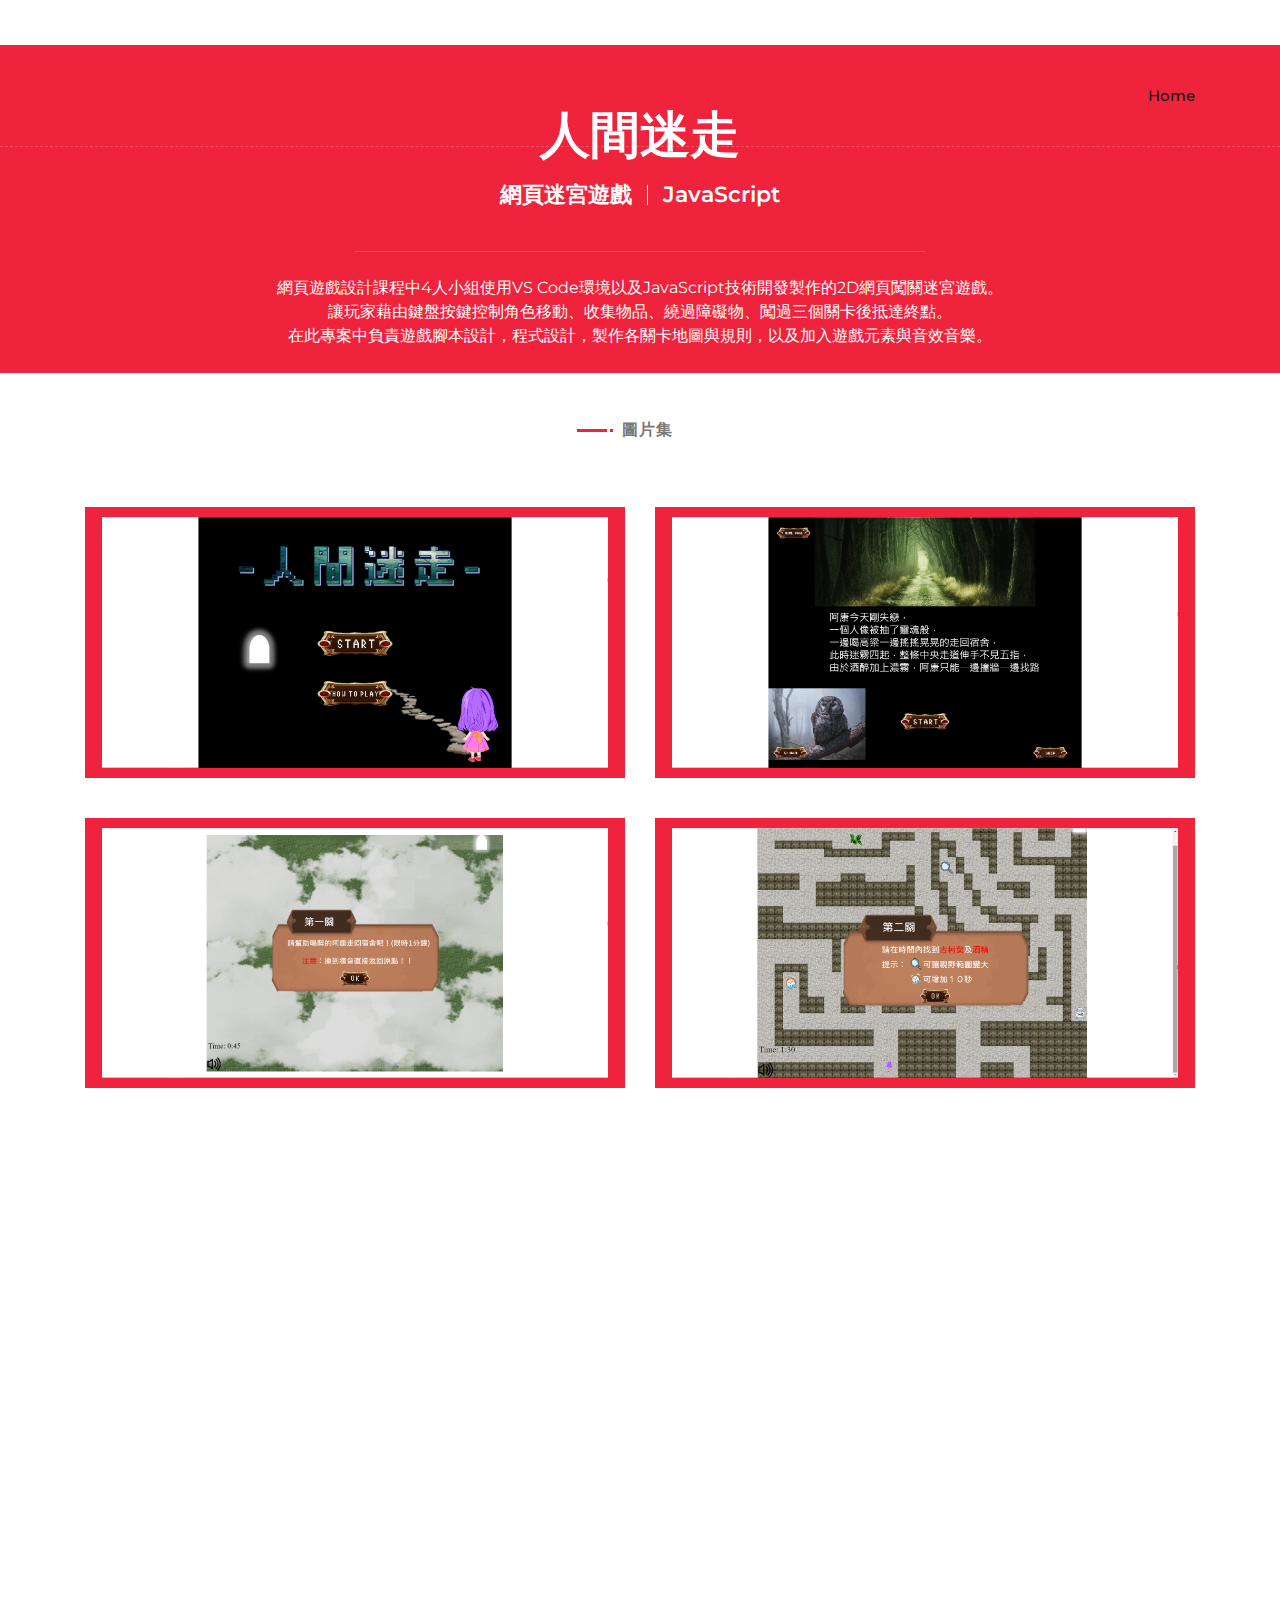
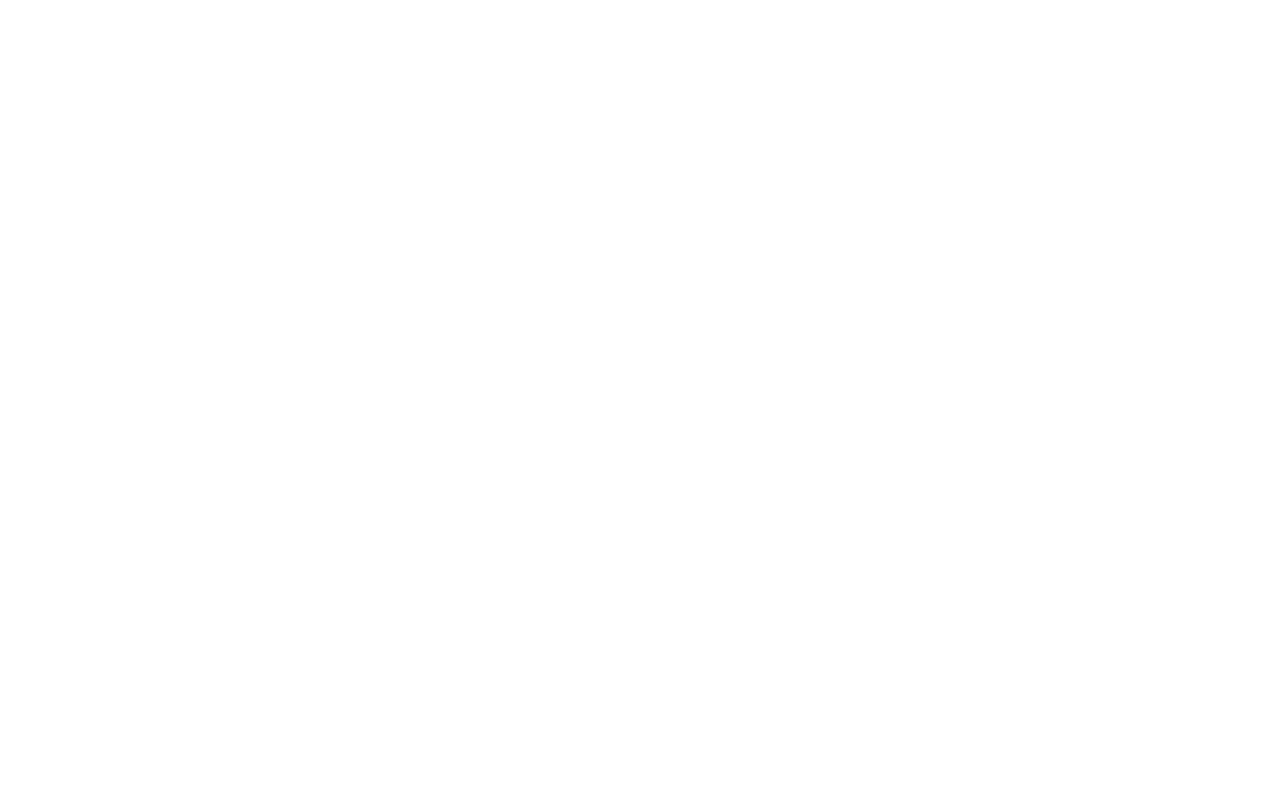
<file: gameIntro.html>
<!DOCTYPE html>
<html lang="en">
    <head>
        <meta charset="utf-8">
        <title>KevinChengWebsite</title>
        <meta content="width=device-width, initial-scale=1.0" name="viewport">
        <meta content="Free Website Template" name="keywords">
        <meta content="Free Website Template" name="description">

        <!-- Favicon -->
        <link href="img/favicon.ico" rel="icon">

        <!-- Google Font -->
        <link href="https://fonts.googleapis.com/css2?family=Montserrat:wght@300;400;500;600;700&display=swap" rel="stylesheet">

        <!-- CSS Libraries -->
        <link href="https://stackpath.bootstrapcdn.com/bootstrap/4.4.1/css/bootstrap.min.css" rel="stylesheet">
        <link href="https://cdnjs.cloudflare.com/ajax/libs/font-awesome/5.10.0/css/all.min.css" rel="stylesheet">
        <link href="lib/animate/animate.min.css" rel="stylesheet">
        <link href="lib/owlcarousel/assets/owl.carousel.min.css" rel="stylesheet">
        <link href="lib/lightbox/css/lightbox.min.css" rel="stylesheet">

        <!-- Template Stylesheet -->
        <link href="css/style.css" rel="stylesheet">
    </head>

    <body data-spy="scroll" data-target=".navbar" data-offset="51">

        <div class="navbar navbar-expand-lg bg-light navbar-light">
            <div class="container-fluid">
                <!-- <a href="index.html" class="navbar-brand">DevFolio</a> -->
                <button type="button" class="navbar-toggler" data-toggle="collapse" data-target="#navbarCollapse">
                    <span class="navbar-toggler-icon"></span>
                </button>

                <div class="collapse navbar-collapse justify-content-between" id="navbarCollapse">
                    <div class="navbar-nav ml-auto">
                        <a href="index.html" class="nav-item nav-link active">Home</a>
                    </div>
                </div>
            </div>
        </div>

        <!-- -------------------------------------------------------------------------------------- -->
        <div class="footer wow fadeIn" data-wow-delay="0.3s">
            <div class="container-fluid">
                <div class="container">
                    <div class="footer-info">
                        <h2>人間迷走</h2>
                        <div class="footer-menu">
                            <p>網頁迷宮遊戲</p>
                            <p>JavaScript</p>
                        </div>
                        
                    </div>
                </div>
                <div class="container copyright">
                    <p>網頁遊戲設計課程中4人小組使用VS Code環境以及JavaScript技術開發製作的2D網頁闖關迷宮遊戲。<br>
                        讓玩家藉由鍵盤按鍵控制角色移動、收集物品、繞過障礙物、闖過三個關卡後抵達終點。<br>
                        在此專案中負責遊戲腳本設計，程式設計，製作各關卡地圖與規則，以及加入遊戲元素與音效音樂。</p>
                </div>
            </div>
        </div>

        <div class="blog" id="blog">
            <div class="container">
                <div class="section-header text-center wow zoomIn" data-wow-delay="0.1s">
                    <p>圖片集</p>
                    <!-- <h2>圖片集</h2> -->
                </div>
                <div class="row">
                    <div class="col-lg-6">
                        <div class="blog-item wow fadeInUp" data-wow-delay="0.1s">
                            <div class="blog-img">
                                <!-- <img src="img/maze.png" alt="Blog"> -->
                                <a class="btn" href="img/mazeimg (12).png" data-lightbox="portfolio"><img src="img/mazeimg (12).png" alt="maze"></a> 
                            </div>
                        </div>
                    </div>
                    <div class="col-lg-6">
                        <div class="blog-item wow fadeInUp" data-wow-delay="0.3s">
                            <div class="blog-img">
                                <!-- <img src="img/game (3).png" alt="Blog"> -->
                                <a class="btn" href="img/mazeimg (4).png" data-lightbox="portfolio"><img src="img/mazeimg (4).png" alt="maze"></a> 
                            </div>
                        </div>
                    </div>
                    <div class="col-lg-6">
                        <div class="blog-item wow fadeInUp" data-wow-delay="0.3s">
                            <div class="blog-img">
                                <a class="btn" href="img/mazeimg (9).png" data-lightbox="portfolio"><img src="img/mazeimg (9).png" alt="maze"></a> 
                            </div>
                        </div>
                    </div>
                    <div class="col-lg-6">
                        <div class="blog-item wow fadeInUp" data-wow-delay="0.3s">
                            <div class="blog-img">
                                <a class="btn" href="img/mazeimg (5).png" data-lightbox="portfolio"><img src="img/mazeimg (5).png" alt="maze"></a> 
                            </div>
                        </div>
                    </div>
                    <div class="col-lg-6">
                        <div class="blog-item wow fadeInUp" data-wow-delay="0.3s">
                            <div class="blog-img">
                                <a class="btn" href="img/mazeimg (7).png" data-lightbox="portfolio"><img src="img/mazeimg (7).png" alt="maze"></a> 
                            </div>
                        </div>
                    </div>
                    <div class="col-lg-6">
                        <div class="blog-item wow fadeInUp" data-wow-delay="0.3s">
                            <div class="blog-img">
                                <a class="btn" href="img/mazeimg (1).png" data-lightbox="portfolio"><img src="img/mazeimg (1).png" alt="maze"></a> 
                            </div>
                        </div>
                    </div>
                    <div class="col-lg-6">
                        <div class="blog-item wow fadeInUp" data-wow-delay="0.3s">
                            <div class="blog-img">
                                <a class="btn" href="img/mazeimg (6).png" data-lightbox="portfolio"><img src="img/mazeimg (6).png" alt="maze"></a> 
                            </div>
                        </div>
                    </div>
                    <div class="col-lg-6">
                        <div class="blog-item wow fadeInUp" data-wow-delay="0.3s">
                            <div class="blog-img">
                                <a class="btn" href="img/mazeimg (3).png" data-lightbox="portfolio"><img src="img/mazeimg (3).png" alt="maze"></a> 
                            </div>
                        </div>
                    </div>
                    <div class="col-lg-6">
                        <div class="blog-item wow fadeInUp" data-wow-delay="0.3s">
                            <div class="blog-img">
                                <a class="btn" href="img/mazeimg (10).png" data-lightbox="portfolio"><img src="img/mazeimg (10).png" alt="maze"></a> 
                            </div>
                        </div>
                    </div>
                    <div class="col-lg-6">
                        <div class="blog-item wow fadeInUp" data-wow-delay="0.3s">
                            <div class="blog-img">
                                <a class="btn" href="img/mazeimg (11).png" data-lightbox="portfolio"><img src="img/mazeimg (11).png" alt="maze"></a> 
                            </div>
                        </div>
                    </div>
                    <div class="col-lg-6">
                        <div class="blog-item wow fadeInUp" data-wow-delay="0.3s">
                            <div class="blog-img">
                                <a class="btn" href="img/mazeimg (2).png" data-lightbox="portfolio"><img src="img/mazeimg (2).png" alt="maze"></a> 
                            </div>
                        </div>
                    </div>
                    <div class="col-lg-6">
                        <div class="blog-item wow fadeInUp" data-wow-delay="0.3s">
                            <div class="blog-img">
                                <a class="btn" href="img/mazeimg (8).png" data-lightbox="portfolio"><img src="img/mazeimg (8).png" alt="maze"></a> 
                            </div>
                        </div>
                    </div>
                </div>
            </div>
        </div>

        <!-- -------------------------------------------------------------------------------------- -->

        <!-- Back to top button -->
        <a href="#" class="btn back-to-top"><i class="fa fa-chevron-up"></i></a>
        
        
        <!-- Pre Loader -->
        <div id="loader" class="show">
            <div class="loader"></div>
        </div>

        
        <!-- JavaScript Libraries -->
        <script src="https://code.jquery.com/jquery-3.4.1.min.js"></script>
        <script src="https://stackpath.bootstrapcdn.com/bootstrap/4.4.1/js/bootstrap.bundle.min.js"></script>
        <script src="lib/easing/easing.min.js"></script>
        <script src="lib/wow/wow.min.js"></script>
        <script src="lib/waypoints/waypoints.min.js"></script>
        <script src="lib/typed/typed.min.js"></script>
        <script src="lib/owlcarousel/owl.carousel.min.js"></script>
        <script src="lib/isotope/isotope.pkgd.min.js"></script>
        <script src="lib/lightbox/js/lightbox.min.js"></script>
        
        <!-- Contact Javascript File -->
        <script src="mail/jqBootstrapValidation.min.js"></script>
        <script src="mail/contact.js"></script>

        <!-- Template Javascript -->
        <script src="js/main.js"></script>
    </body>
</html>
</file>
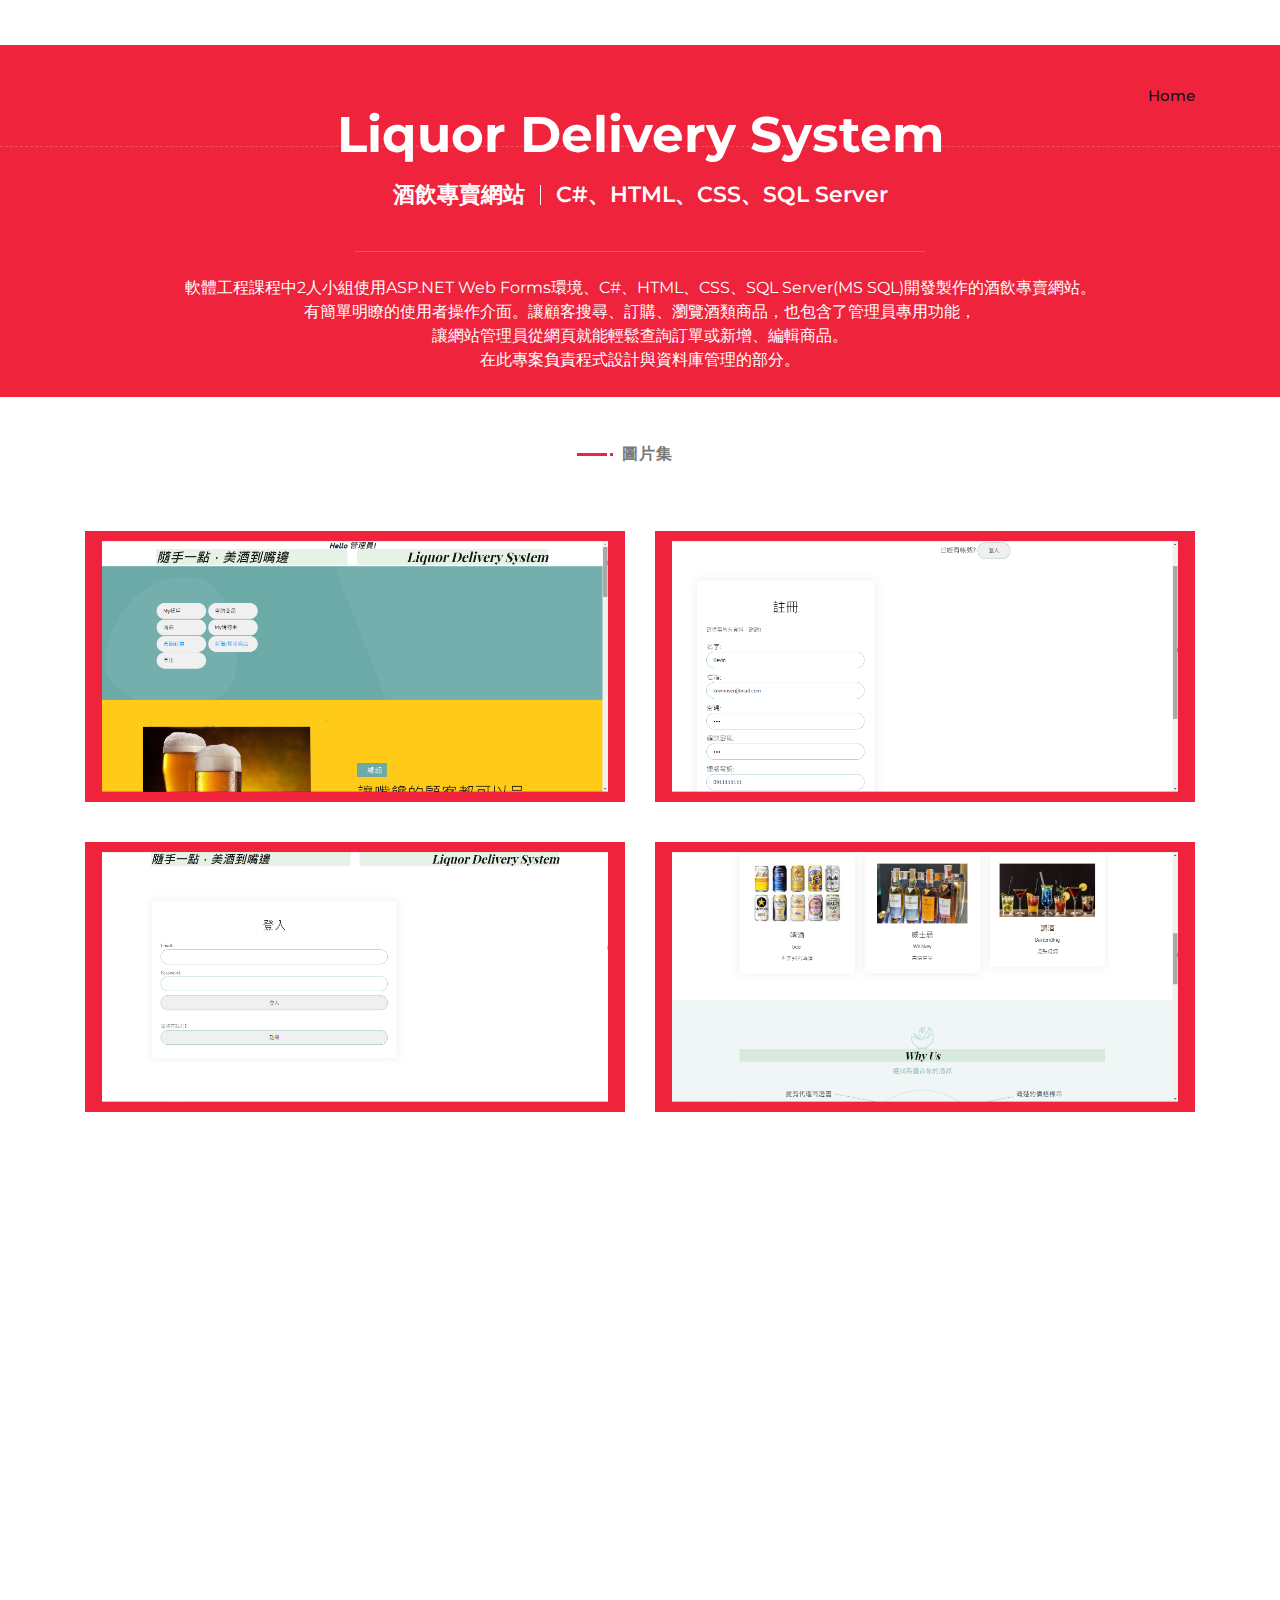
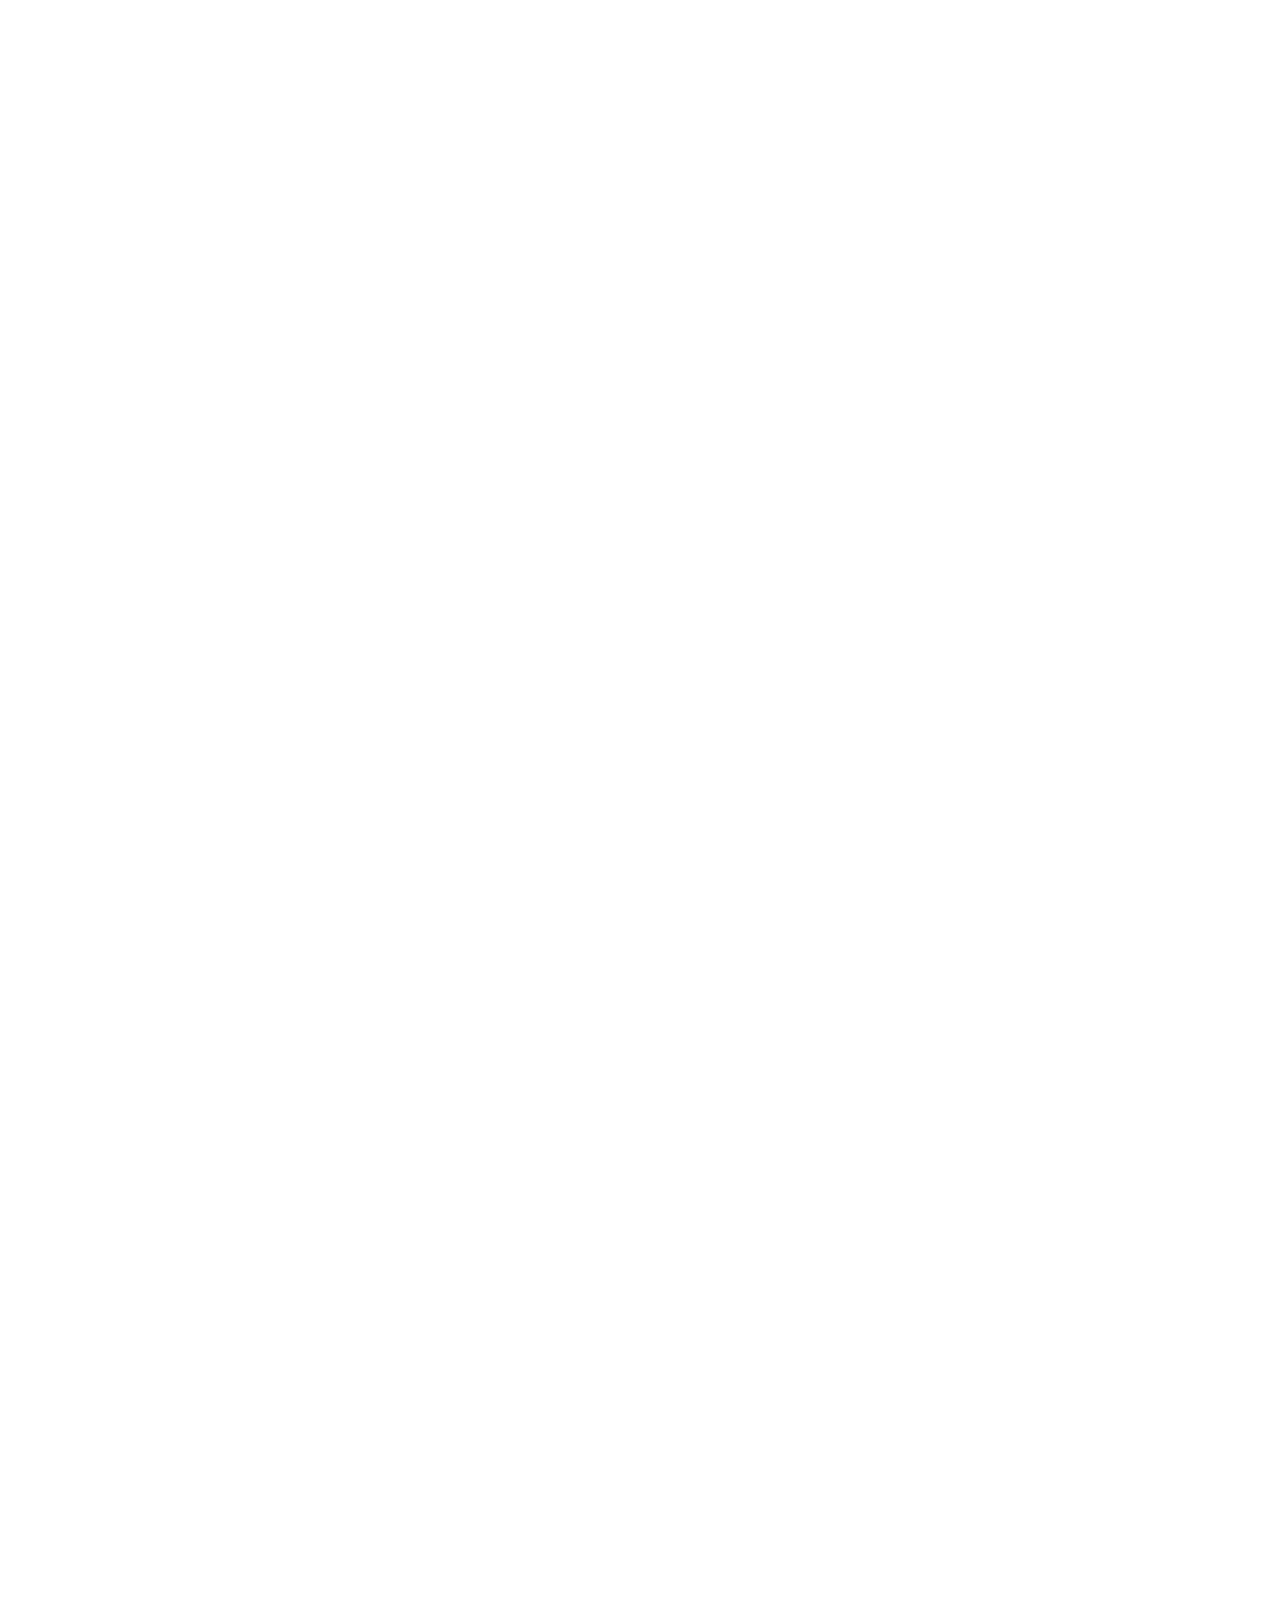
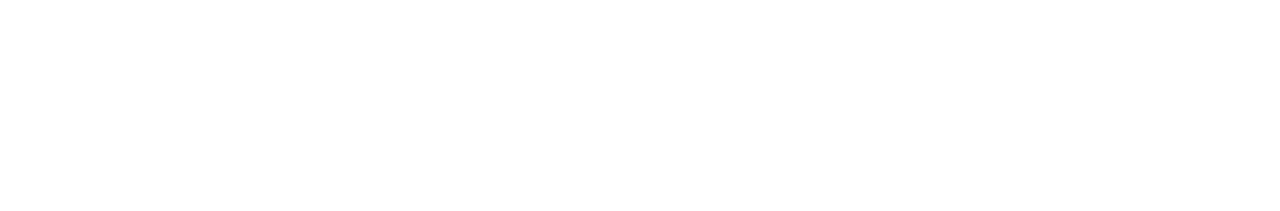
<file: liquorIntro.html>
<!DOCTYPE html>
<html lang="en">
    <head>
        <meta charset="utf-8">
        <title>KevinChengWebsite</title>
        <meta content="width=device-width, initial-scale=1.0" name="viewport">
        <meta content="Free Website Template" name="keywords">
        <meta content="Free Website Template" name="description">

        <!-- Favicon -->
        <link href="img/favicon.ico" rel="icon">

        <!-- Google Font -->
        <link href="https://fonts.googleapis.com/css2?family=Montserrat:wght@300;400;500;600;700&display=swap" rel="stylesheet">

        <!-- CSS Libraries -->
        <link href="https://stackpath.bootstrapcdn.com/bootstrap/4.4.1/css/bootstrap.min.css" rel="stylesheet">
        <link href="https://cdnjs.cloudflare.com/ajax/libs/font-awesome/5.10.0/css/all.min.css" rel="stylesheet">
        <link href="lib/animate/animate.min.css" rel="stylesheet">
        <link href="lib/owlcarousel/assets/owl.carousel.min.css" rel="stylesheet">
        <link href="lib/lightbox/css/lightbox.min.css" rel="stylesheet">

        <!-- Template Stylesheet -->
        <link href="css/style.css" rel="stylesheet">
    </head>

    <body data-spy="scroll" data-target=".navbar" data-offset="51">

        <div class="navbar navbar-expand-lg bg-light navbar-light">
            <div class="container-fluid">
                <!-- <a href="index.html" class="navbar-brand">DevFolio</a> -->
                <button type="button" class="navbar-toggler" data-toggle="collapse" data-target="#navbarCollapse">
                    <span class="navbar-toggler-icon"></span>
                </button>

                <div class="collapse navbar-collapse justify-content-between" id="navbarCollapse">
                    <div class="navbar-nav ml-auto">
                        <a href="index.html" class="nav-item nav-link active">Home</a>
                    </div>
                </div>
            </div>
        </div>

        <!-- -------------------------------------------------------------------------------------- -->
        <div class="footer wow fadeIn" data-wow-delay="0.3s">
            <div class="container-fluid">
                <div class="container">
                    <div class="footer-info">
                        <h2>Liquor Delivery System</h2>
                        <div class="footer-menu">
                            <p>酒飲專賣網站</p>
                            <p>C#、HTML、CSS、SQL Server</p>
                        </div>
                        
                    </div>
                </div>
                <div class="container copyright">
                    <p>軟體工程課程中2人小組使用ASP.NET Web Forms環境、C#、HTML、CSS、SQL Server(MS SQL)開發製作的酒飲專賣網站。<br>
                       有簡單明瞭的使用者操作介面。讓顧客搜尋、訂購、瀏覽酒類商品，也包含了管理員專用功能，<br>
                       讓網站管理員從網頁就能輕鬆查詢訂單或新增、編輯商品。<br>
                        在此專案負責程式設計與資料庫管理的部分。</p>
                </div>
            </div>
        </div>

        <div class="blog" id="blog">
            <div class="container">
                <div class="section-header text-center wow zoomIn" data-wow-delay="0.1s">
                    <p>圖片集</p>
                    <!-- <h2>圖片集</h2> -->
                </div>
                <div class="row">
                    <div class="col-lg-6">
                        <div class="blog-item wow fadeInUp" data-wow-delay="0.1s">
                            <div class="blog-img">
                                <!-- <img src="img/maze.png" alt="Blog"> -->
                                <a class="btn" href="img/liq (8).png" data-lightbox="portfolio"><img src="img/liq (8).png" alt="liquorImage"></a> 
                            </div>
                        </div>
                    </div>
                    <div class="col-lg-6">
                        <div class="blog-item wow fadeInUp" data-wow-delay="0.3s">
                            <div class="blog-img">
                                <!-- <img src="img/game (3).png" alt="Blog"> -->
                                <a class="btn" href="img/liq (14).png" data-lightbox="portfolio"><img src="img/liq (14).png" alt="liquorImage"></a> 
                            </div>
                        </div>
                    </div>
                    <div class="col-lg-6">
                        <div class="blog-item wow fadeInUp" data-wow-delay="0.3s">
                            <div class="blog-img">
                                <a class="btn" href="img/liq (2).png" data-lightbox="portfolio"><img src="img/liq (2).png" alt="liquorImage"></a>
                            </div>
                        </div>
                    </div>
                    <div class="col-lg-6">
                        <div class="blog-item wow fadeInUp" data-wow-delay="0.3s">
                            <div class="blog-img">
                                <a class="btn" href="img/liq (12).png" data-lightbox="portfolio"><img src="img/liq (12).png" alt="liquorImage"></a>
                            </div>
                        </div>
                    </div>
                    <div class="col-lg-6">
                        <div class="blog-item wow fadeInUp" data-wow-delay="0.3s">
                            <div class="blog-img">
                                <a class="btn" href="img/liq (15).png" data-lightbox="portfolio"><img src="img/liq (15).png" alt="liquorImage"></a>
                            </div>
                        </div>
                    </div>
                    <div class="col-lg-6">
                        <div class="blog-item wow fadeInUp" data-wow-delay="0.3s">
                            <div class="blog-img">
                                <a class="btn" href="img/liq (3).png" data-lightbox="portfolio"><img src="img/liq (3).png" alt="liquorImage"></a>
                            </div>
                        </div>
                    </div>
                    <div class="col-lg-6">
                        <div class="blog-item wow fadeInUp" data-wow-delay="0.3s">
                            <div class="blog-img">
                                <a class="btn" href="img/liq (11).png" data-lightbox="portfolio"><img src="img/liq (11).png" alt="liquorImage"></a>
                            </div>
                        </div>
                    </div>
                    <div class="col-lg-6">
                        <div class="blog-item wow fadeInUp" data-wow-delay="0.3s">
                            <div class="blog-img">
                                <a class="btn" href="img/liq (13).png" data-lightbox="portfolio"><img src="img/liq (13).png" alt="liquorImage"></a>
                            </div>
                        </div>
                    </div>
                    <div class="col-lg-6">
                        <div class="blog-item wow fadeInUp" data-wow-delay="0.3s">
                            <div class="blog-img">
                                <a class="btn" href="img/liq (7).png" data-lightbox="portfolio"><img src="img/liq (7).png" alt="liquorImage"></a>
                            </div>
                        </div>
                    </div>
                    <div class="col-lg-6">
                        <div class="blog-item wow fadeInUp" data-wow-delay="0.3s">
                            <div class="blog-img">
                                <a class="btn" href="img/liq (5).png" data-lightbox="portfolio"><img src="img/liq (5).png" alt="liquorImage"></a>
                            </div>
                        </div>
                    </div>
                    <div class="col-lg-6">
                        <div class="blog-item wow fadeInUp" data-wow-delay="0.3s">
                            <div class="blog-img">
                                <a class="btn" href="img/liq (6).png" data-lightbox="portfolio"><img src="img/liq (6).png" alt="liquorImage"></a>
                            </div>
                        </div>
                    </div>
                    <div class="col-lg-6">
                        <div class="blog-item wow fadeInUp" data-wow-delay="0.3s">
                            <div class="blog-img">
                                <a class="btn" href="img/liq (16).png" data-lightbox="portfolio"><img src="img/liq (16).png" alt="liquorImage"></a>
                            </div>
                        </div>
                    </div>
                    <div class="col-lg-6">
                        <div class="blog-item wow fadeInUp" data-wow-delay="0.3s">
                            <div class="blog-img">
                                <a class="btn" href="img/liq (4).png" data-lightbox="portfolio"><img src="img/liq (4).png" alt="liquorImage"></a>
                            </div>
                        </div>
                    </div>
                    <div class="col-lg-6">
                        <div class="blog-item wow fadeInUp" data-wow-delay="0.3s">
                            <div class="blog-img">
                                <a class="btn" href="img/liq (10).png" data-lightbox="portfolio"><img src="img/liq (10).png" alt="liquorImage"></a>
                            </div>
                        </div>
                    </div>
                    <div class="col-lg-6">
                        <div class="blog-item wow fadeInUp" data-wow-delay="0.3s">
                            <div class="blog-img">
                                <a class="btn" href="img/liq (1).png" data-lightbox="portfolio"><img src="img/liq (1).png" alt="liquorImage"></a>
                            </div>
                        </div>
                    </div>
                    <div class="col-lg-6">
                        <div class="blog-item wow fadeInUp" data-wow-delay="0.3s">
                            <div class="blog-img">
                                <a class="btn" href="img/liq (17).png" data-lightbox="portfolio"><img src="img/liq (17).png" alt="liquorImage"></a>
                            </div>
                        </div>
                    </div>
                    <div class="col-lg-6">
                        <div class="blog-item wow fadeInUp" data-wow-delay="0.3s">
                            <div class="blog-img">
                                <a class="btn" href="img/liq (19).png" data-lightbox="portfolio"><img src="img/liq (19).png" alt="liquorImage"></a>
                            </div>
                        </div>
                    </div>
                    <div class="col-lg-6">
                        <div class="blog-item wow fadeInUp" data-wow-delay="0.3s">
                            <div class="blog-img">
                                <a class="btn" href="img/liq.png" data-lightbox="portfolio"><img src="img/liq.png" alt="liquorImage"></a>
                            </div>
                        </div>
                    </div>
                </div>
            </div>
        </div>

        <!-- -------------------------------------------------------------------------------------- -->

        <!-- Back to top button -->
        <a href="#" class="btn back-to-top"><i class="fa fa-chevron-up"></i></a>
        
        
        <!-- Pre Loader -->
        <div id="loader" class="show">
            <div class="loader"></div>
        </div>

        
        <!-- JavaScript Libraries -->
        <script src="https://code.jquery.com/jquery-3.4.1.min.js"></script>
        <script src="https://stackpath.bootstrapcdn.com/bootstrap/4.4.1/js/bootstrap.bundle.min.js"></script>
        <script src="lib/easing/easing.min.js"></script>
        <script src="lib/wow/wow.min.js"></script>
        <script src="lib/waypoints/waypoints.min.js"></script>
        <script src="lib/typed/typed.min.js"></script>
        <script src="lib/owlcarousel/owl.carousel.min.js"></script>
        <script src="lib/isotope/isotope.pkgd.min.js"></script>
        <script src="lib/lightbox/js/lightbox.min.js"></script>
        
        <!-- Contact Javascript File -->
        <script src="mail/jqBootstrapValidation.min.js"></script>
        <script src="mail/contact.js"></script>

        <!-- Template Javascript -->
        <script src="js/main.js"></script>
    </body>
</html>
</file>
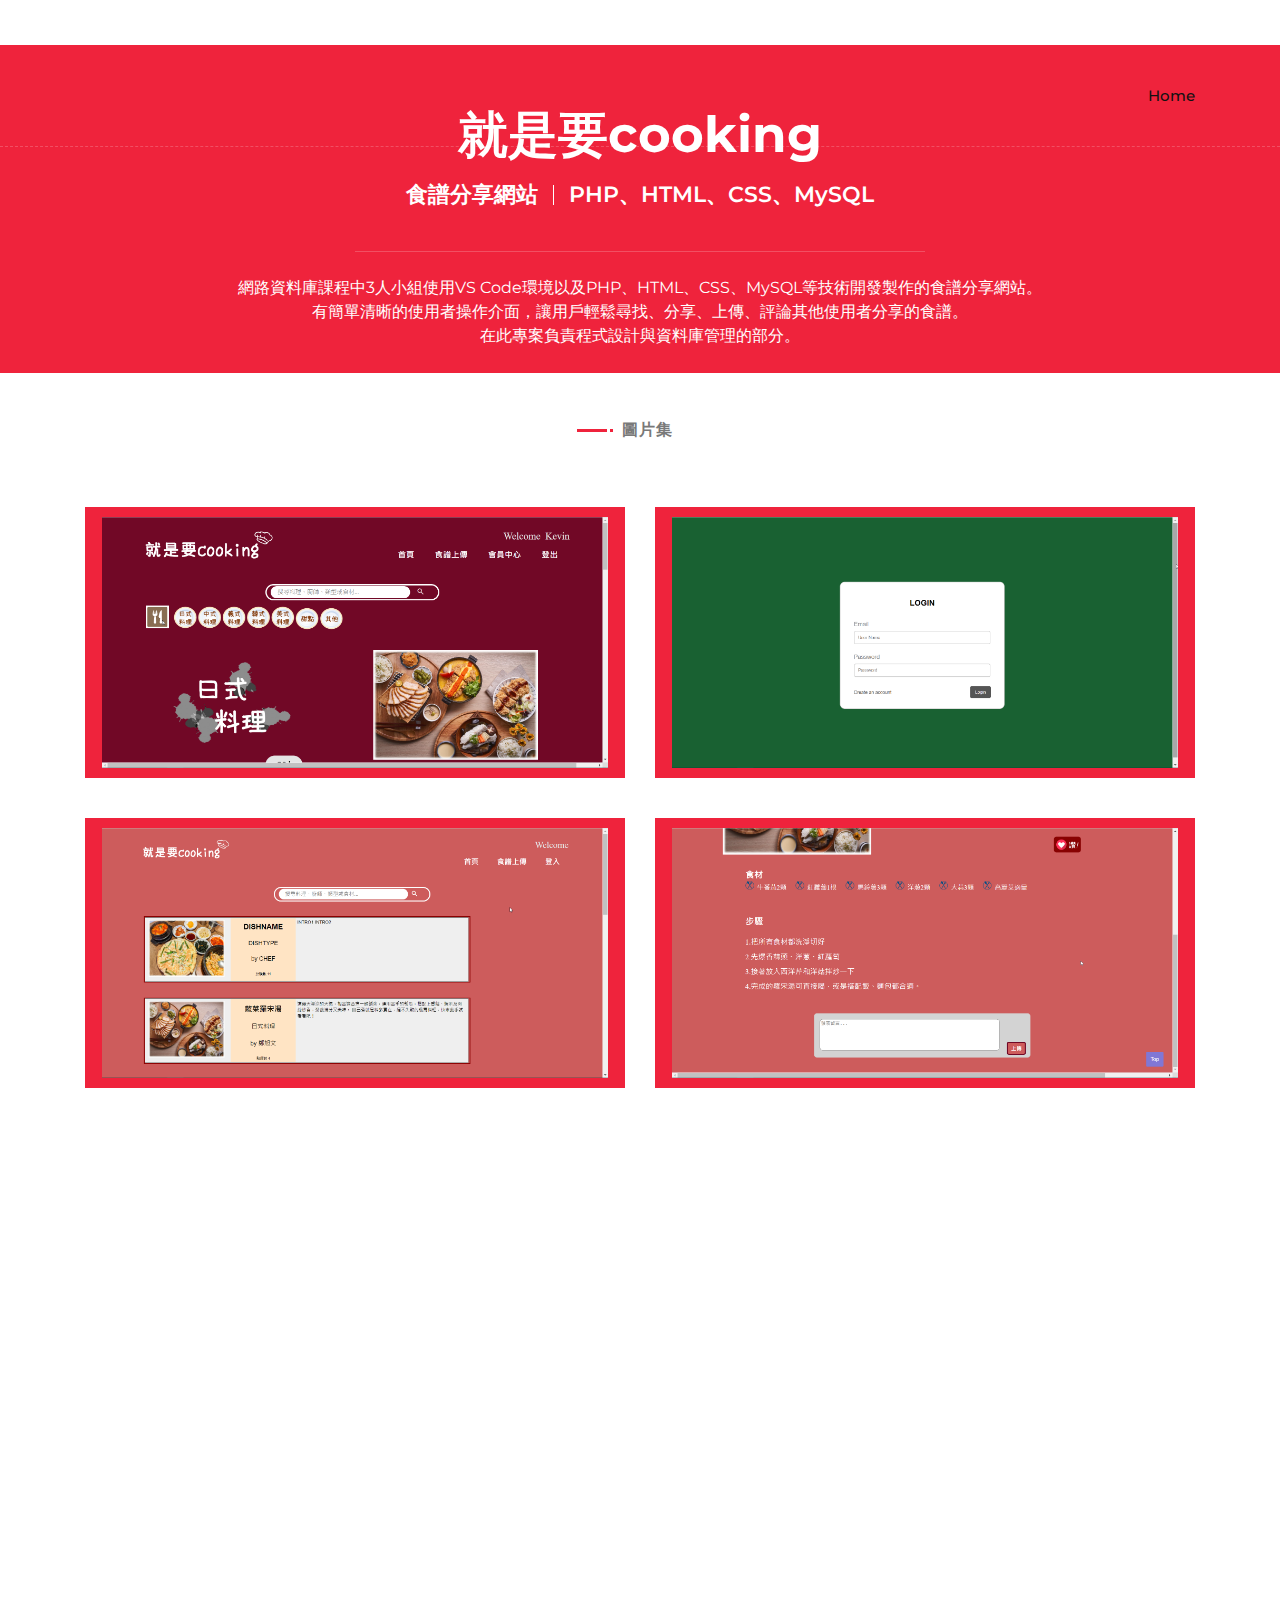
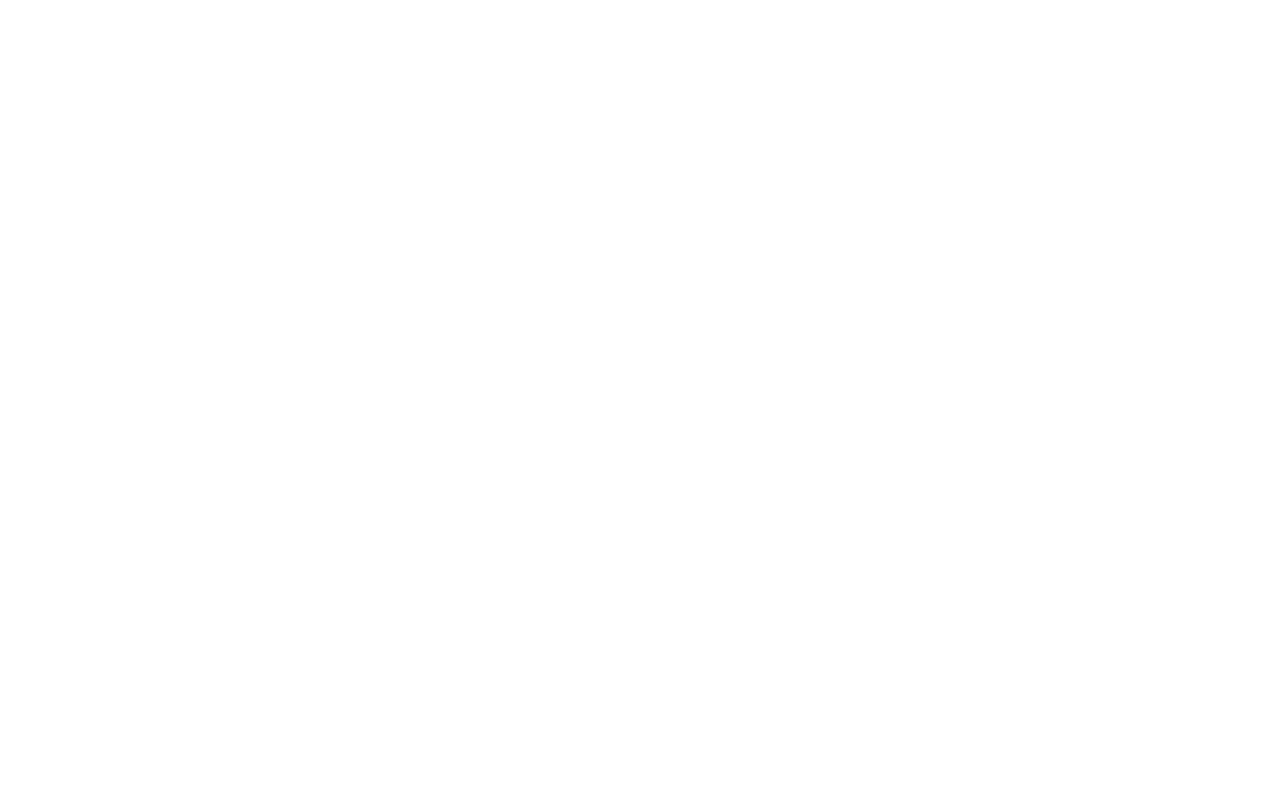
<file: recipeWebsiteIntro.html>
<!DOCTYPE html>
<html lang="en">
    <head>
        <meta charset="utf-8">
        <title>KevinChengWebsite</title>
        <meta content="width=device-width, initial-scale=1.0" name="viewport">
        <meta content="Free Website Template" name="keywords">
        <meta content="Free Website Template" name="description">

        <!-- Favicon -->
        <link href="img/favicon.ico" rel="icon">

        <!-- Google Font -->
        <link href="https://fonts.googleapis.com/css2?family=Montserrat:wght@300;400;500;600;700&display=swap" rel="stylesheet">

        <!-- CSS Libraries -->
        <link href="https://stackpath.bootstrapcdn.com/bootstrap/4.4.1/css/bootstrap.min.css" rel="stylesheet">
        <link href="https://cdnjs.cloudflare.com/ajax/libs/font-awesome/5.10.0/css/all.min.css" rel="stylesheet">
        <link href="lib/animate/animate.min.css" rel="stylesheet">
        <link href="lib/owlcarousel/assets/owl.carousel.min.css" rel="stylesheet">
        <link href="lib/lightbox/css/lightbox.min.css" rel="stylesheet">

        <!-- Template Stylesheet -->
        <link href="css/style.css" rel="stylesheet">
    </head>

    <body data-spy="scroll" data-target=".navbar" data-offset="51">

        <div class="navbar navbar-expand-lg bg-light navbar-light">
            <div class="container-fluid">
                <!-- <a href="index.html" class="navbar-brand">DevFolio</a> -->
                <button type="button" class="navbar-toggler" data-toggle="collapse" data-target="#navbarCollapse">
                    <span class="navbar-toggler-icon"></span>
                </button>

                <div class="collapse navbar-collapse justify-content-between" id="navbarCollapse">
                    <div class="navbar-nav ml-auto">
                        <a href="index.html" class="nav-item nav-link active">Home</a>
                    </div>
                </div>
            </div>
        </div>

        <!-- -------------------------------------------------------------------------------------- -->
        <div class="footer wow fadeIn" data-wow-delay="0.3s">
            <div class="container-fluid">
                <div class="container">
                    <div class="footer-info">
                        <h2>就是要cooking</h2>
                        <div class="footer-menu">
                            <p>食譜分享網站</p>
                            <p>PHP、HTML、CSS、MySQL</p>
                        </div>
                        
                    </div>
                </div>
                <div class="container copyright">
                    <p>網路資料庫課程中3人小組使用VS Code環境以及PHP、HTML、CSS、MySQL等技術開發製作的食譜分享網站。<br>
                       有簡單清晰的使用者操作介面，讓用戶輕鬆尋找、分享、上傳、評論其他使用者分享的食譜。<br>
                        在此專案負責程式設計與資料庫管理的部分。</p>
                </div>
            </div>
        </div>

        <div class="blog" id="blog">
            <div class="container">
                <div class="section-header text-center wow zoomIn" data-wow-delay="0.1s">
                    <p>圖片集</p>
                    <!-- <h2>圖片集</h2> -->
                </div>
                <div class="row">
                    <div class="col-lg-6">
                        <div class="blog-item wow fadeInUp" data-wow-delay="0.1s">
                            <div class="blog-img">
                                <!-- <img src="img/maze.png" alt="Blog"> -->
                                <a class="btn" href="img/rec (2).png" data-lightbox="portfolio"><img src="img/rec (2).png" alt="recipeImage"></a> 
                            </div>
                        </div>
                    </div>
                    <div class="col-lg-6">
                        <div class="blog-item wow fadeInUp" data-wow-delay="0.3s">
                            <div class="blog-img">
                                <!-- <img src="img/game (3).png" alt="Blog"> -->
                                <a class="btn" href="img/rec (6).png" data-lightbox="portfolio"><img src="img/rec (6).png" alt="recipeImage"></a> 
                            </div>
                        </div>
                    </div>
                    <div class="col-lg-6">
                        <div class="blog-item wow fadeInUp" data-wow-delay="0.3s">
                            <div class="blog-img">
                                <a class="btn" href="img/rec (8).png" data-lightbox="portfolio"><img src="img/rec (8).png" alt="recipeImage"></a> 
                            </div>
                        </div>
                    </div>
                    <div class="col-lg-6">
                        <div class="blog-item wow fadeInUp" data-wow-delay="0.3s">
                            <div class="blog-img">
                                <a class="btn" href="img/rec (9).png" data-lightbox="portfolio"><img src="img/rec (9).png" alt="recipeImage"></a> 
                            </div>
                        </div>
                    </div>
                    <div class="col-lg-6">
                        <div class="blog-item wow fadeInUp" data-wow-delay="0.3s">
                            <div class="blog-img">
                                <a class="btn" href="img/rec (11).png" data-lightbox="portfolio"><img src="img/rec (11).png" alt="recipeImage"></a> 
                            </div>
                        </div>
                    </div>
                    <div class="col-lg-6">
                        <div class="blog-item wow fadeInUp" data-wow-delay="0.3s">
                            <div class="blog-img">
                                <a class="btn" href="img/rec (5).png" data-lightbox="portfolio"><img src="img/rec (5).png" alt="recipeImage"></a> 
                            </div>
                        </div>
                    </div>
                    <div class="col-lg-6">
                        <div class="blog-item wow fadeInUp" data-wow-delay="0.3s">
                            <div class="blog-img">
                                <a class="btn" href="img/rec (12).png" data-lightbox="portfolio"><img src="img/rec (12).png" alt="recipeImage"></a> 
                            </div>
                        </div>
                    </div>
                    <div class="col-lg-6">
                        <div class="blog-item wow fadeInUp" data-wow-delay="0.3s">
                            <div class="blog-img">
                                <a class="btn" href="img/rec (3).png" data-lightbox="portfolio"><img src="img/rec (3).png" alt="recipeImage"></a> 
                            </div>
                        </div>
                    </div>
                    <div class="col-lg-6">
                        <div class="blog-item wow fadeInUp" data-wow-delay="0.3s">
                            <div class="blog-img">
                                <a class="btn" href="img/rec (4).png" data-lightbox="portfolio"><img src="img/rec (4).png" alt="recipeImage"></a> 
                            </div>
                        </div>
                    </div>
                    <div class="col-lg-6">
                        <div class="blog-item wow fadeInUp" data-wow-delay="0.3s">
                            <div class="blog-img">
                                <a class="btn" href="img/rec (10).png" data-lightbox="portfolio"><img src="img/rec (10).png" alt="recipeImage"></a> 
                            </div>
                        </div>
                    </div>
                    <div class="col-lg-6">
                        <div class="blog-item wow fadeInUp" data-wow-delay="0.3s">
                            <div class="blog-img">
                                <a class="btn" href="img/rec (13).png" data-lightbox="portfolio"><img src="img/rec (13).png" alt="recipeImage"></a> 
                            </div>
                        </div>
                    </div>
                    <div class="col-lg-6">
                        <div class="blog-item wow fadeInUp" data-wow-delay="0.3s">
                            <div class="blog-img">
                                <a class="btn" href="img/rec (14).png" data-lightbox="portfolio"><img src="img/rec (14).png" alt="recipeImage"></a> 
                            </div>
                        </div>
                    </div>
                </div>
            </div>
        </div>

        <!-- -------------------------------------------------------------------------------------- -->

        <!-- Back to top button -->
        <a href="#" class="btn back-to-top"><i class="fa fa-chevron-up"></i></a>
        
        
        <!-- Pre Loader -->
        <div id="loader" class="show">
            <div class="loader"></div>
        </div>

        
        <!-- JavaScript Libraries -->
        <script src="https://code.jquery.com/jquery-3.4.1.min.js"></script>
        <script src="https://stackpath.bootstrapcdn.com/bootstrap/4.4.1/js/bootstrap.bundle.min.js"></script>
        <script src="lib/easing/easing.min.js"></script>
        <script src="lib/wow/wow.min.js"></script>
        <script src="lib/waypoints/waypoints.min.js"></script>
        <script src="lib/typed/typed.min.js"></script>
        <script src="lib/owlcarousel/owl.carousel.min.js"></script>
        <script src="lib/isotope/isotope.pkgd.min.js"></script>
        <script src="lib/lightbox/js/lightbox.min.js"></script>
        
        <!-- Contact Javascript File -->
        <script src="mail/jqBootstrapValidation.min.js"></script>
        <script src="mail/contact.js"></script>

        <!-- Template Javascript -->
        <script src="js/main.js"></script>
    </body>
</html>
</file>
<file: css/style.css>
/*******************************/
/********* General CSS *********/
/*******************************/
body {
    color: #797979;
    background: #ffffff;
    font-family: 'Montserrat', sans-serif;
}

h1,
h2, 
h3, 
h4,
h5, 
h6 {
    color: #414141;
}

a {
    color: #313131;
    transition: .3s;
}

a:hover,
a:active,
a:focus {
    color: #EF233C;
    outline: none;
    text-decoration: none;
}

.btn:focus,
.form-control:focus {
    box-shadow: none;
}

.container-fluid {
    max-width: 1366px;
}

.btn {
    padding: 12px 25px;
    font-size: 14px;
    font-weight: 600;
    letter-spacing: 1px;
    color: #ffffff;
    background: #EF233C;
    border: 2px solid transparent;
    border-radius: 0;
    box-shadow: inset 0 0 0 50px #EF233C;
    transition: ease-out 0.3s;
    -webkit-transition: ease-out 0.3s;
    -moz-transition: ease-out 0.3s;
}

.btn:hover {
    color: #EF233C;
    background: transparent;
    box-shadow: inset 0 0 0 0 #EF233C;
    border-color: #EF233C;
}

#loader {
    position: fixed;
    top: 0;
    right: 0;
    bottom: 0;
    left: 0;
    display: flex;
    align-items: center;
    justify-content: center;
    background: #ffffff;
    opacity: 0;
    visibility: hidden;
    -webkit-transition: opacity .3s ease-out, visibility 0s linear .3s;
    -o-transition: opacity .3s ease-out, visibility 0s linear .3s;
    transition: opacity .3s ease-out, visibility 0s linear .3s;
    z-index: 999;
}

#loader.show {
    -webkit-transition: opacity .6s ease-out, visibility 0s linear 0s;
    -o-transition: opacity .6s ease-out, visibility 0s linear 0s;
    transition: opacity .6s ease-out, visibility 0s linear 0s;
    visibility: visible;
    opacity: 1;
}

#loader .loader {
    position: relative;
    width: 45px;
    height: 45px;
    border: 5px solid #dddddd;
    border-top: 5px solid #EF233C;
    border-radius: 50%;
    -webkit-animation: spin 2s linear infinite;
    animation: spin 2s linear infinite;
}

@-webkit-keyframes spin {
    0% { -webkit-transform: rotate(0deg); }
    100% { -webkit-transform: rotate(360deg); }
}

@keyframes spin {
    0% { transform: rotate(0deg); }
    100% { transform: rotate(360deg); }
}

.back-to-top {
    position: fixed;
    display: none;
    width: 44px;
    height: 44px;
    padding: 8px 0;
    text-align: center;
    line-height: 1;
    font-size: 22px;
    right: 15px;
    bottom: 15px;
    z-index: 9;
}

.back-to-top i {
    color: #ffffff;
}

.back-to-top:hover i {
    color: #414141;
}


/**********************************/
/*********** Nav Bar CSS **********/
/**********************************/
.navbar {
    position: relative;
    transition: .5s;
    z-index: 999;
}

.navbar.nav-sticky {
    position: fixed;
    top: 0;
    width: 100%;
    box-shadow: 0 2px 5px rgba(0, 0, 0, .3);
}

.navbar .navbar-brand {
    margin: 0;
    font-size: 45px;
    line-height: 0px;
    font-weight: 700;
    letter-spacing: 2px;
    transition: .5s;
    
}

.navbar .navbar-brand img {
    max-width: 100%;
    max-height: 40px;
}

.navbar .dropdown-menu {
    margin-top: 0;
    border: 0;
    border-radius: 0;
    background: #f8f9fa;
}

@media (min-width: 992px) {
    .navbar {
        position: absolute;
        width: 100%;
        padding: 30px 60px;
        background: transparent !important;
        border-bottom: 1px dashed rgba(256, 256, 256, .2);
        z-index: 9;
    }
    
    .navbar.nav-sticky {
        padding: 10px 60px;
        background: #ffffff !important;
    }
    
    .navbar .navbar-brand {
        color: #ffffff;
    }
    
    .navbar.nav-sticky .navbar-brand {
        color: #EF233C;
    }

    .navbar-light .navbar-nav .nav-link,
    .navbar-light .navbar-nav .nav-link:focus {
        padding: 10px 10px 8px 10px;
        color: #ffffff;
        font-size: 15px;
        font-weight: 500;
    }
    
    .navbar-light.nav-sticky .navbar-nav .nav-link,
    .navbar-light.nav-sticky .navbar-nav .nav-link:focus {
        color: #414141;
    }

    .navbar-light .navbar-nav .nav-link:hover,
    .navbar-light .navbar-nav .nav-link.active {
        color: #111111;
    }
    
    .navbar-light.nav-sticky .navbar-nav .nav-link:hover,
    .navbar-light.nav-sticky .navbar-nav .nav-link.active {
        color: #EF233C;
    }
}

@media (max-width: 991.98px) {   
    .navbar {
        padding: 15px;
        background: #ffffff !important;
    }
    
    .navbar .navbar-brand {
        color: #EF233C;
    }
    
    .navbar .navbar-nav {
        margin-top: 15px;
    }
    
    .navbar a.nav-link {
        padding: 5px;
    }
    
    .navbar .dropdown-menu {
        box-shadow: none;
    }
}


/*******************************/
/********** Hero CSS ***********/
/*******************************/
.hero {
    position: relative;
    width: 100%;
    margin-bottom: 45px;
    padding: 120px 0 0 0;
    overflow: hidden;
    background: linear-gradient(rgba(239, 35, 60, .95), rgba(239, 35, 60, .95)), url(../img/hero-bg.jpg);
    background-position: center;
    background-repeat: no-repeat;
    background-size: cover;
}

.hero .container-fluid {
    padding: 0;
}

.hero .hero-image {
    position: relative;
    text-align: right;
    padding-right: 75px;
}

.hero .hero-image img {
    max-width: 80%;
    max-height: 80%;
}

.hero .hero-content {
    position: relative;
    padding-left: 75px;
    display: flex;
    align-items: flex-start;
    justify-content: center;
    flex-direction: column;
}

.hero .hero-text p {
    color: #ffffff;
    font-size: 25px;
    font-weight: 600;
    margin-bottom: 15px;
}

.hero .hero-text h1 {
    color: #ffffff;
    font-size: 60px;
    font-weight: 700;
    letter-spacing: 3px;
    margin-bottom: 15px;
}

.hero .hero-text h2 {
    display: inline-block;
    margin: 0;
    height: 35px;
    color: #ffffff;
    font-size: 35px;
    font-weight: 600;
}

.hero .hero-text .typed-text {
    display: none;
}

.hero .hero-text .typed-cursor {
    font-size: 35px;
    font-weight: 300;
    color: #ffffff;
}

.hero .hero-btn .btn {
    margin-top: 35px;
    color: #EF233C;
    background: #ffffff;
    box-shadow: inset 0 0 0 50px #ffffff;
}

.hero .hero-btn .btn:hover {
    color: #ffffff;
    background: transparent;
    box-shadow: inset 0 0 0 0 #ffffff;
    border-color: #ffffff;
}

.hero .hero-btn .btn:first-child {
    margin-right: 10px;
}

@media (max-width: 991.98px) {
    .hero {
        padding-top: 60px;
    }
    
    .hero .hero-content {
        padding: 0 15px;
    }
    
    .hero .hero-text p {
        font-size: 20px;
    }
    
    .hero .hero-text h1 {
        font-size: 45px;
    }
    
    .hero .hero-text h2 {
        font-size: 25px;
        height: 25px;
    }
    
    .hero .hero-btn .btn {
        padding: 12px 30px;
        letter-spacing: 1px;
    }
}

@media (max-width: 767.98px) {
    .hero {
        padding-top: 60px;
        padding-bottom: 60px;
    }
    
    .hero,
    .hero .hero-text,
    .hero .hero-btn {
        width: 100%;
        text-align: center;
    }
    
    .hero .hero-text p {
        font-size: 18px;
    }
    
    .hero .hero-text h1 {
        font-size: 35px;
    }
    
    .hero .hero-text h2 {
        font-size: 22px;
        height: 22px;
    }
    
    .hero .hero-btn .btn {
        padding: 10px 15px;
        letter-spacing: 1px;
    }
}

@media (max-width: 575.98px) {
    .hero .hero-text p {
        font-size: 16px;
    }
    
    .hero .hero-text h1 {
        font-size: 30px;
    }
    
    .hero .hero-text h2 {
        font-size: 18px;
        height: 18px;
    }
    
    .hero .hero-btn .btn {
        padding: 8px 10px;
        letter-spacing: 0;
    }
}


/*******************************/
/******* Section Header ********/
/*******************************/
.section-header {
    position: relative;
    margin-bottom: 45px;
}

.section-header p {
    display: inline-block;
    margin: 0 30px;
    margin-bottom: 10px;
    padding-left: 15px;
    position: relative;
    font-size: 16px;
    font-weight: 600;
    letter-spacing: 1px;
    text-transform: uppercase;
    background: #ffffff;
}

.section-header p::before {
    position: absolute;
    content: "";
    height: 3px;
    top: 11px;
    right: 0;
    left: -30px;
    background: #EF233C;
    z-index: -1;
}

.section-header p::after {
    position: absolute;
    content: "";
    width: 3px;
    height: 3px;
    top: 11px;
    left: 3px;
    background: #EF233C;
    z-index: 1;
}

.section-header h2 {
    margin: 0;
    position: relative;
    font-size: 45px;
    font-weight: 700;
}

@media (max-width: 767.98px) {
    .section-header h2 {
        font-size: 30px;
    }
}


/*******************************/
/********** About CSS **********/
/*******************************/
.about {
    position: relative;
    width: 100%;
    margin: -45px 0 45px 0;
}

.about .col-lg-6 {
    padding: 0;
}

.about .section-header {
    margin-bottom: 30px;
}

.about .about-img {
    position: relative;
    height: 100%;
}

.about .about-img img {
    position: relative;
    width: 100%;
    height: 100%;
    object-fit: cover;
}

.about .about-content {
    padding: 0 60px;
}

.about .about-text p {
    font-size: 16px;
}

.about .skills {
    margin-bottom: 30px;
}

.about .skill-name {
    margin-top: 15px;
}

.about .skill-name p {
    display: inline-block;
    margin-bottom: 5px;
    font-size: 16px;
    font-weight: 400;
}

.about .skill-name p:last-child {
    float: right;
}

.about .progress {
    height: 10px;
    border-radius: 10px;
    background: #dddddd;
}

.about .progress .progress-bar {
    width: 0px;
    background: #EF233C;
    border-radius: 10px;
    transition: 2s;
}

.about .about-text a.btn {
    margin-top: 15px;
}

@media (max-width: 991.98px) {
    .about .about-content {
        padding: 45px 15px 0 15px;
    }
}


/*******************************/
/******* Experience CSS ********/
/*******************************/
.experience {
    position: relative;
    padding: 45px 0 15px 0;
}

.experience .timeline {
    position: relative;
    width: 100%;
}

.experience .timeline::after {
    content: '';
    position: absolute;
    width: 2px;
    background: #EF233C;
    top: 0;
    bottom: 0;
    left: 50%;
    margin-left: -1px;
}

.experience .timeline .timeline-item {
    position: relative;
    background: inherit;
    width: 50%;
    margin-bottom: 30px;
}

.experience .timeline .timeline-item.left {
    left: 0;
    padding-right: 30px;
}

.experience .timeline .timeline-item.right {
    left: 50%;
    padding-left: 30px;
}

.experience .timeline .timeline-item::after {
    content: '';
    position: absolute;
    width: 16px;
    height: 16px;
    top: 48px;
    right: -8px;
    background: #ffffff;
    border: 2px solid #EF233C;
    border-radius: 16px;
    z-index: 1;
}

.experience .timeline .timeline-item.right::after {
    left: -8px;
}

.experience .timeline .timeline-item::before {
  content: '';
  position: absolute;
  width: 0;
  height: 0;
  top: 46px;
  right: 10px;
  z-index: 1;
  border: 10px solid;
  border-color: transparent transparent transparent #dddddd;
}

.experience .timeline .timeline-item.right::before {
  left: 10px;
  border-color: transparent #dddddd transparent transparent;
}

.experience .timeline .timeline-date {
    position: absolute;
    width: 100%;
    top: 44px;
    font-size: 16px;
    font-weight: 600;
    color: #EF233C;
    text-transform: uppercase;
    letter-spacing: 1px;
    z-index: 1;
}

.experience .timeline .timeline-item.left .timeline-date {
    text-align: left;
    left: calc(100% + 55px);
}

.experience .timeline .timeline-item.right .timeline-date {
    text-align: right;
    right: calc(100% + 55px);
}

.experience .timeline .timeline-text {
    padding: 30px;
    background: #ffffff;
    position: relative;
    border-right: 5px solid #dddddd;
    box-shadow: 0 0 60px rgba(0, 0, 0, .08);
}

.experience .timeline .timeline-item.right .timeline-text {
    border-right: none;
    border-left: 5px solid #dddddd;
}

.experience .timeline .timeline-text h2 {
    margin: 0 0 5px 0;
    font-size: 22px;
    font-weight: 600;
}

.experience .timeline .timeline-text h4 {
    margin: 0 0 10px 0;
    font-size: 16px;
    font-style: italic;
    font-weight: 400;
}

.experience .timeline .timeline-text p {
    margin: 0;
    font-size: 16px;
}

@media (max-width: 767.98px) {
    .experience .timeline::after {
        left: 8px;
    }

    .experience .timeline .timeline-item {
        width: 100%;
        padding-left: 38px;
    }
    
    .experience .timeline .timeline-item.left {
        padding-right: 0;
    }
    
    .experience .timeline .timeline-item.right {
        left: 0%;
        padding-left: 38px;
    }

    .experience .timeline .timeline-item.left::after, 
    .experience .timeline .timeline-item.right::after {
        left: 0;
    }
    
    .experience .timeline .timeline-item.left::before,
    .experience .timeline .timeline-item.right::before {
        left: 18px;
        border-color: transparent #dddddd transparent transparent;
    }
    
    .experience .timeline .timeline-item.left .timeline-date,
    .experience .timeline .timeline-item.right .timeline-date {
        position: relative;
        top: 0;
        right: auto;
        left: 0;
        text-align: left;
        margin-bottom: 10px;
    }
    
    .experience .timeline .timeline-item.left .timeline-text,
    .experience .timeline .timeline-item.right .timeline-text {
        border-right: none;
        border-left: 5px solid #dddddd;
    }
}


/*******************************/
/********* Service CSS *********/
/*******************************/
.service {
    position: relative;
    width: 100%;
    padding: 45px 0 15px 0;
}

.service .service-item {
    position: relative;
    margin-bottom: 30px;
    display: flex;
    align-items: center;
    box-shadow: inset 0 0 0 0 transparent;
    transition: ease-out 0.5s;
}

.service .service-item:hover {
    box-shadow: inset 800px 0 0 0 #EF233C;
}

.service .service-icon {
    position: relative;
    width: 150px;
    min-height: 150px;
    display: flex;
    align-items: center;
    justify-content: center;
    border: 1px solid #EF233C;
    background: #ffffff;
}

.service .service-icon i {
    position: relative;
    font-size: 60px;
    color: #EF233C;
    transition: .3s;
}

.service .service-item:hover i {
    font-size: 75px;
}

.service .service-text {
    position: relative;
    width: calc(100% - 120px);
    padding: 0 30px;
}

.service .service-text h3 {
    margin-bottom: 10px;
    font-size: 20px;
    font-weight: 600;
    transition: 1s;
}

.service .service-text p {
    margin: 0;
    font-size: 16px;
    transition: 1s;
}

.service .service-item:hover .service-text h3,
.service .service-item:hover .service-text p {
    color: #ffffff;
}

@media (max-width: 575.98px) {
    .service .service-text h3 {
        font-size: 16px;
        margin-bottom: 5px;
    }
    
    .service .service-text p {
        font-size: 14px;
    }
}


/*******************************/
/******** Portfolio CSS ********/
/*******************************/
.portfolio {
    position: relative;
    padding: 45px 0 15px 0;
}

.portfolio #portfolio-filter {
    padding: 0;
    margin: -15px 0 25px 0;
    list-style: none;
    font-size: 0;
    text-align: center;
}

.portfolio #portfolio-filter li {
    cursor: pointer;
    display: inline-block;
    margin: 5px;
    padding: 6px 12px;
    font-size: 14px;
    font-weight: 600;
    color: #ffffff;
    background: #EF233C;
    border: 2px solid transparent;
    border-radius: 0;
    box-shadow: inset 0 0 0 50px #EF233C;
    transition: ease-out 0.3s;
    -webkit-transition: ease-out 0.3s;
    -moz-transition: ease-out 0.3s;
}

.portfolio #portfolio-filter li:hover,
.portfolio #portfolio-filter li.filter-active {
    color: #EF233C;
    background: transparent;
    box-shadow: inset 0 0 0 0 #EF233C;
    border-color: #EF233C;
}

.portfolio .portfolio-item {
    position: relative;
}

.portfolio .portfolio-wrap {
    position: relative;
    width: 100%;
}

.portfolio .portfolio-img {
    position: relative;
    overflow: hidden;
}

.portfolio .portfolio-img img {
    position: relative;
    width: 100%; 
    height: 100%; 
    object-fit: cover;
    transform: scale(1.1);
    transition: .5s;
}

.portfolio .portfolio-item:hover img {
    margin-left: 15px;
}

.portfolio .portfolio-text {
    position: relative;
    height: 60px;
    width: calc(100% - 30px);
    margin: -30px 15px 30px 15px;
    display: flex;
    align-items: center;
    background: #ffffff;
    box-shadow: 0 0 15px rgba(0, 0, 0, .12);
}

.portfolio .portfolio-text h3 {
    width: calc(100% - 70px);
    font-size: 18px;
    font-weight: 700;
    margin: 0 0 0 15px;
    white-space: nowrap;
    overflow: hidden;
}

.portfolio .portfolio-text a.btn {
    width: 50px;
    height: 50px;
    padding: 5 5 2px 1px;
    margin-right: 10px;
    display: flex;
    align-items: center;
    justify-content: center;
    font-size: 15px;
    font-weight: 100;
}

.portfolio .portfolio-item:hover a.btn {
    color: #EF233C;
    background: transparent;
    box-shadow: inset 0 0 0 0 #EF233C;
    border-color: #EF233C;
}


/*******************************/
/********* Banner CSS **********/
/*******************************/
.banner {
    position: relative;
    width: 100%;
    margin: 45px 0;
    padding: 90px 0;
    background: #EF233C;
}

.banner .container {
    max-width: 750px;
    text-align: center;
}

.banner .section-header {
    margin-bottom: 20px;
}

.banner .section-header p {
    color: #414141;
    background: transparent;
}

.banner .section-header p::after {
    display: none;
}

.banner .section-header h2 {
    color: #ffffff;
}

.banner .section-header h2 span {
    color: #414141;
    font-size: 50px;
}

.banner .banner-text p {
    font-size: 18px;
    color: #ffffff;
}

.banner .banner-text .btn {
    margin-top: 15px;
    color: #EF233C;
    background: #ffffff;
    box-shadow: inset 0 0 0 50px #ffffff;
}

.banner .banner-text .btn:hover {
    color: #ffffff;
    background: transparent;
    box-shadow: inset 0 0 0 0 #ffffff;
    border-color: #ffffff;
}


/*******************************/
/********* Pricing CSS *********/
/*******************************/
.price {
    position: relative;
    width: 100%;
    padding: 45px 0 15px 0;
}

.price .row {
    padding: 0 15px;
}

.price .col-md-4 {
    padding: 0;
}

.price .price-item {
    position: relative;
    margin-bottom: 30px;
    background: #ffffff;
}

.price .featured-item {
    box-shadow: 0 0 30px rgba(0, 0, 0, .2);
    z-index: 1;
}

.price .price-header,
.price .price-body,
.price .price-footer {
    position: relative;
    text-align: center;
}

.price .price-header {
    padding: 45px 0 30px 0;
    color: #414141;
}

.price .price-item.featured-item .price-header {
    color: #EF233C;
}

.price .price-title h2 {
    font-size: 25px;
    font-weight: 400;
    text-transform: uppercase;
}

.price .price-prices h2 {
    font-size: 45px;
    font-weight: 700;
    margin-left: 10px;
}

.price .price-prices h2 small {
    position: absolute;
    font-size: 18px;
    font-weight: 400;
    margin-top: 9px;
    margin-left: -12px;
}

.price .price-prices h2 span {
    margin-left: 1px;
    font-size: 18px;
    font-weight: 400;
}

.price .price-item.featured-item h2 {
    color: #EF233C;
}

.price .price-body {
    padding: 0 0 20px 0;
}

.price .price-description ul {
    margin: 0;
    padding: 0;
    list-style: none;
}

.price .price-description ul li {
    padding: 0 0 20px 0;
}

.price .price-item .price-action {
    padding-bottom: 45px;
}

.price .price-item .price-action .btn {
    color: #ffffff;
    background: #414141;
    box-shadow: inset 0 0 0 50px #414141;
}

.price .price-item .price-action .btn:hover {
    color: #414141;
    background: transparent;
    box-shadow: inset 0 0 0 0 #414141;
    border-color: #414141;
}

.price .price-item.featured-item .price-action .btn {
    color: #ffffff;
    background: #EF233C;
    box-shadow: inset 0 0 0 50px #EF233C;
}

.price .price-item.featured-item .price-action .btn:hover {
    color: #EF233C;
    background: transparent;
    box-shadow: inset 0 0 0 0 #EF233C;
    border-color: #EF233C;
}


/*******************************/
/*********** Team CSS **********/
/*******************************/
.team {
    position: relative;
    width: 100%;
    padding: 45px 0 15px 0;
}

.team .team-item {
    position: relative;
    background: #ffffff;
    margin-bottom: 30px;
    display: flex;
    align-items: center;
    justify-content: flex-start;
    box-shadow: inset 0 0 0 0 transparent;
    transition: ease-out 0.5s;
}

.team .team-img {
    position: relative;
    width: 50%;
    overflow: hidden;
}

.team .team-img img {
    position: relative;
    width: 150%;
    transition: .5s;
}

.team .team-text {
    position: relative;
    width: 50%;
    padding: 0 30px;
}

.team .team-text h2 {
    color: #EF233C;
    font-size: 18px;
    font-weight: 600;
    margin-bottom: 5px;
    transition: 1s;
}

.team .team-text h4 {
    font-size: 14px;
    font-weight: 600;
    margin-bottom: 15px;
    transition: 1s;
}

.team .team-text p {
    margin-bottom: 20px;
    transition: 1s;
}

.team .team-social {
    position: relative;
    display: flex;
    align-items: center;
    justify-content: flex-start;
}

.team .team-social a.btn {
    width: 35px;
    height: 35px;
    padding: 0;
    display: flex;
    align-items: center;
    justify-content: center;
    font-size: 14px;
    font-weight: normal;
    margin-right: 5px;
}

/* .team .team-item:hover {
    box-shadow: inset 800px 0 0 0 #EF233C;
}

.team .team-item:hover .team-img img {
    transform: scale(1.2);
}

.team .team-item:hover .team-text h2,
.team .team-item:hover .team-text h4,
.team .team-item:hover .team-text p {
    color: #ffffff;
}

.team .team-item:hover .team-social a.btn {
    background: #ffffff;
}

.team .team-item:hover .team-social a.btn:hover {
    border-color: #ffffff;
} */

@media(max-width: 575.98px) {
    .team .team-text {
        padding: 0 15px;
    }
    
    .team .team-text h2 {
        font-size: 16px;
        margin-bottom: 0;
    }

    .team .team-text h4 {
        margin-bottom: 5px;
    }

    .team .team-text p {
        font-size: 14px;
        line-height: 18px;
        margin-bottom: 10px;
    }
}


/*******************************/
/******* Testimonial CSS *******/
/*******************************/
.testimonial {
    position: relative;
    margin: 45px 0;
    padding: 90px 0;
    background: #EF233C;
}

.testimonial .container {
    max-width: 900px;
}

.testimonial .testimonial-icon {
    margin-bottom: 45px;
    text-align: center;
}

.testimonial .testimonial-icon i {
    font-size: 60px;
    color: rgba(256, 256, 256, .5);
}

.testimonial .testimonial-item {
    position: relative;
    margin: 0 15px;
    text-align: center;
}

.testimonial .testimonial-img {
    position: relative;
    margin-bottom: 15px;
    z-index: 1;
}

.testimonial .testimonial-item img {
    margin: 0 auto;
    width: 120px;
    padding: 10px;
    border: 5px dotted #ffffff;
    border-radius: 100px;
}

.testimonial .testimonial-text {
    position: relative;
    margin-top: -70px;
    padding: 65px 35px 30px 35px;
    text-align: center;
    background: #ffffff;
    border-radius: 500px;
}

.testimonial .testimonial-item p {
    font-size: 18px;
    font-style: italic;
}

.testimonial .testimonial-text h3 {
    color: #EF233C;
    font-size: 18px;
    font-weight: 600;
    margin-bottom: 10px;
}

.testimonial .testimonial-text h4 {
    color: #666666;
    font-size: 14px;
    margin-bottom: 0;
}

.testimonial .owl-dots {
    margin-top: 15px;
    text-align: center;
}

.testimonial .owl-dot {
    display: inline-block;
    margin: 0 5px;
    width: 12px;
    height: 12px;
    border-radius: 50%;
    background: rgba(256, 256, 256, .5);
}

.testimonial .owl-dot.active {
    background: #ffffff;
}


/*******************************/
/********* Contact CSS *********/
/*******************************/
.contact {
    position: relative;
    width: 100%;
    margin: 45px 0;
    background: #EF233C;
}

.contact .container-fluid {
    background: url(../img/contact.jpg) left center no-repeat;
    background-size: contain;
}

.contact .contact-form {
    position: relative;
    padding: 90px 0 90px 45px;
    background: #EF233C;
}

.contact .contact-form input {
    color: #ffffff;
    padding: 15px 0;
    background: none;
    border-radius: 0;
    border: none;
    border-bottom: 1px solid rgba(256, 256, 256, .5);
}

.contact .contact-form textarea {
    color: #ffffff;
    height: 90px;
    padding: 15px 0;
    background: none;
    border-radius: 0;
    border: none;
    border-bottom: 1px solid rgba(256, 256, 256, .5);
}

.contact .contact-form .form-control::placeholder {
    color: #ffffff;
    opacity: 1;
}

.contact .contact-form .form-control:-ms-input-placeholder,
.contact .contact-form .form-control::-ms-input-placeholder {
    color: #ffffff;
}

.contact .contact-form .btn {
    margin-top: 35px;
    color: #EF233C;
    background: #ffffff;
    box-shadow: inset 0 0 0 50px #ffffff;
}

.contact .contact-form .btn:hover {
    color: #ffffff;
    background: transparent;
    box-shadow: inset 0 0 0 0 #ffffff;
    border-color: #ffffff;
}

.contact .help-block ul {
    margin: 0;
    padding: 0;
    list-style-type: none;
    font-size: 14px;
    font-style: italic;
    color: #ffffff;
}

@media (max-width: 767.98px) {
    .contact .container-fluid {
        background: none;
    }
    
    .contact .contact-form {
        padding: 90px 0;
    }
}


/*******************************/
/*********** Blog CSS **********/
/*******************************/
.blog {
    position: relative;
    width: 100%;
    padding: 45px 0 15px 0;
}

.blog .blog-item {
    position: relative;
    margin-bottom: 30px;
}

.blog .blog-img {
    position: relative;
    width: 100%;
    overflow: hidden;
}

.blog .blog-img img {
    width: 100%;
    transition: .5s;
}

.blog .blog-item:hover img {
    transform: scale(1.1);
}

.blog .blog-text {
    position: relative;
    padding: 30px;
    border-right: 1px solid rgba(0, 0, 0, .07);
    border-bottom: 1px solid rgba(0, 0, 0, .07);
    border-left: 1px solid rgba(0, 0, 0, .07);
}

.blog .blog-text h2 {
    font-size: 25px;
    font-weight: 600;
}

.blog .blog-text p {
    margin-bottom: 10px;
}

.blog .blog-item a.btn {
    margin-top: 10px;
    padding: 8px 15px;
}

.blog .blog-item a.btn i {
    margin-left: 5px;
}

.blog .blog-meta {
    position: relative;
    display: flex;
    margin-bottom: 15px;
}

.blog .blog-meta p {
    margin: 0 10px 0 0;
    font-size: 13px;
}

.blog .blog-meta i {
    color: #414141;
    margin-right: 5px;
}

.blog .blog-meta p:last-child {
    margin: 0;
}


/*******************************/
/********* Footer CSS **********/
/*******************************/
.footer {
    position: relative;
    margin-top: 45px;
    background: #EF233C;
}

.footer .container-fluid {
    padding: 60px 0 0 0;
}

.footer .footer-info {
    position: relative;
    width: 100%;
    text-align: center;
}

.footer .footer-info h2 {
    margin-bottom: 20px;
    font-size: 50px;
    font-weight: 700;
    color: #ffffff;
}

.footer .footer-info h3 {
    margin-bottom: 25px;
    font-size: 22px;
    font-weight: 600;
    color: #ffffff;
}

.footer .footer-menu {
    width: 100%;
    display: flex;
    justify-content: center;
}

.footer .footer-menu p {
    color: #ffffff;
    font-size: 22px;
    font-weight: 600;
    line-height: 20px;
    padding: 0 15px;
    border-right: 1px solid #ffffff;
}

.footer .footer-menu p:last-child {
    border: none;
}

.footer .footer-social {
    position: relative;
    margin-top: 15px;
}

.footer .footer-social a {
    display: inline-block;
}

.footer .footer-social a i {
    margin-right: 15px;
    font-size: 20px;
    color: #ffffff;
    transition: .3s;
}

.footer .footer-social a:last-child i {
    margin: 0;
}

.footer .footer-social a:hover i {
    color: #414141;
}

.footer .copyright {
    position: relative;
    text-align: center;
    margin-top: 30px;
    padding-top: 25px;
    padding-bottom: 25px;
}

.footer .copyright::before {
    position: absolute;
    content: "";
    width: 50%;
    height: 1px;
    top: 0;
    left: 25%;
    background: rgba(256, 256, 256, .2);
}

.footer .copyright p {
    margin: 0;
    color: #ffffff;
}

.footer .copyright .col-md-6:last-child p {
    text-align: right;
}

.footer .copyright p a {
    color: #ffffff;
    font-weight: 600;
}

.footer .copyright p a:hover {
    color: #414141;
}

@media (max-width: 575.98px) {
    .footer .footer-info h2 {
        margin-bottom: 20px;
        font-size: 20px;
        font-weight: 600;
    }

    .footer .footer-info h3 {
        margin-bottom: 20px;
        font-size: 16px;
    }

    .footer .footer-menu p {
        font-size: 16px;
        line-height: 16px;
        padding: 0 5px;
    }
}
</file>
